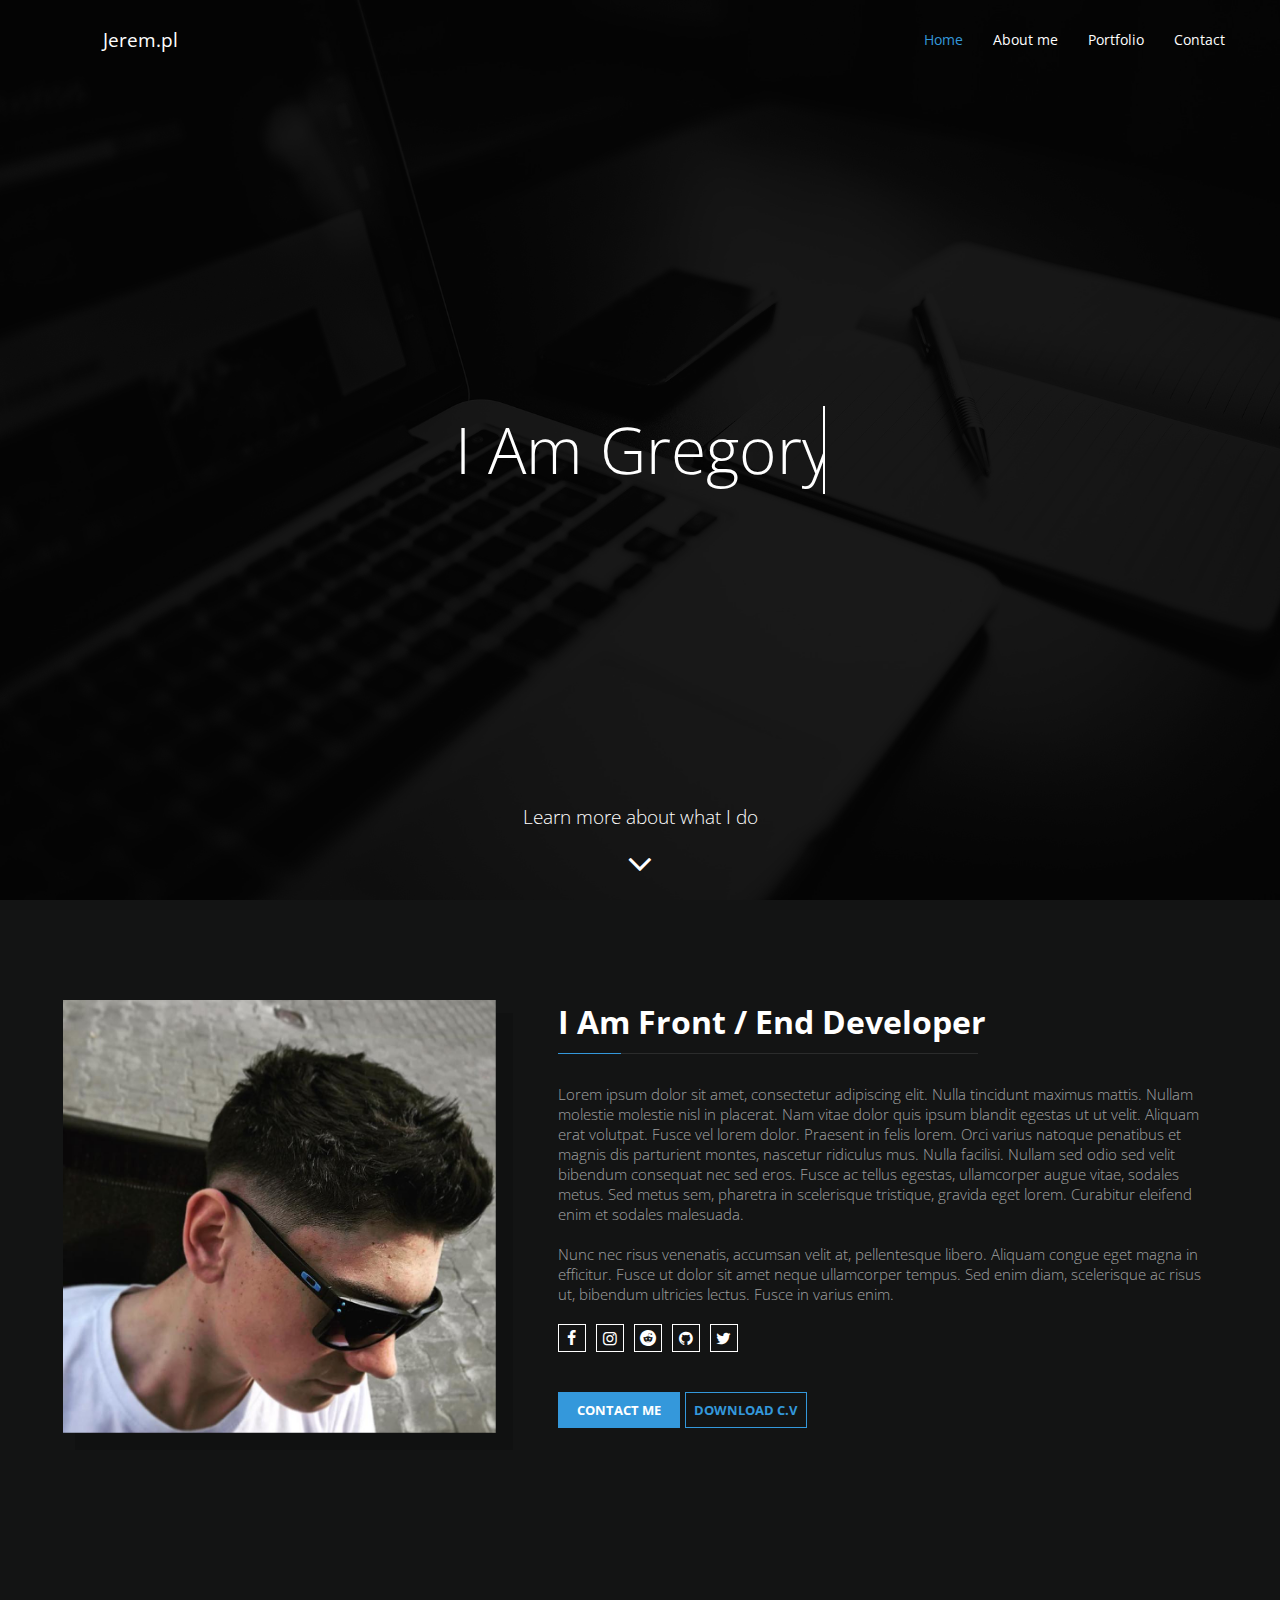
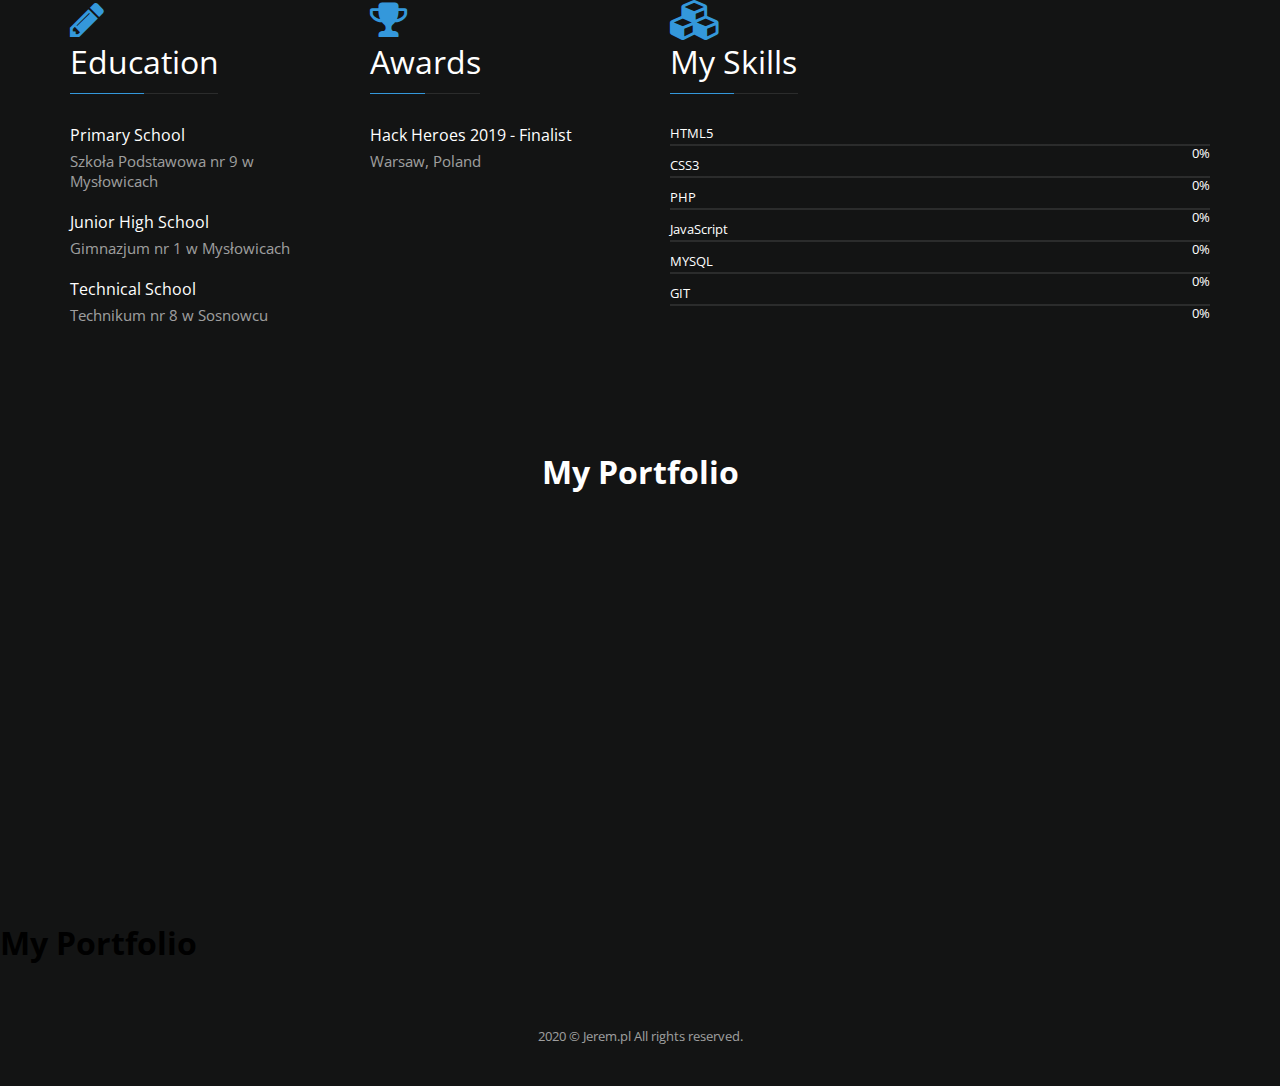
<file: index.html>
<!DOCTYPE HTML>
<html lang="pl" xml:lang="pl">
    <head>
        <title>Jerem.pl</title>
        <link rel="stylesheet" href="css/style.css">
        
        <meta name="viewport" content="width=device-width, initial-scale=1">
        <meta name="description" content="">
        <meta name="keywords" content="">
        <meta name="author" content="Grzegorz Jeremenko - Jerem.pl">
        
        <script src="https://code.jquery.com/jquery-3.4.1.min.js"></script>
    </head>
    <body>
        <main>
            <nav>
                <div class="container">
                    <div onclick="scrollToElement('shadow')" class="logo">Jerem.pl</div>
                    <div class="menu">
                        <div onclick="scrollToElement('shadow')" class="option">Home</div>
                        <div onclick="scrollToElement('aboutme')" class="option">About me</div>
                        <div onclick="scrollToElement('portfolio')" class="option">Portfolio</div>
                        <div onclick="scrollToElement('contact')" class="option">Contact</div>
                    </div>
                </div>
            </nav>
            <nav style="top: -60px;">
                <div class="container">
                    <div onclick="scrollToElement('shadow')" class="logo">Jerem.pl</div>
                    <div class="menu">
                        <div onclick="scrollToElement('shadow')" class="option">Home</div>
                        <div onclick="scrollToElement('aboutme')" class="option">About me</div>
                        <div onclick="scrollToElement('portfolio')"  class="option">Portfolio</div>
                        <div onclick="scrollToElement('contact')" class="option">Contact</div>
                    </div>
                </div>
            </nav>
            <header>
                <div id="shadow"></div>
                <div id="word"><div style="width: 1000px;"><div id="wordInside">I Am Gregory</div></div></div>
                <div onclick="scrollToElement('aboutme')" id="more">
                    <h1>Learn more about what I do</h1>
                    <i class="icon">&#xf107;</i>
                </div>
            </header>
            <section id="aboutme">
                <div id="container">
                        <img src="img/myphoto.png" />
                    <div id="information">
                        <h1>I Am Front / End Developer</h1>
                        <div class="border"></div>
                        <h2>
                            Lorem ipsum dolor sit amet, consectetur adipiscing elit. Nulla tincidunt maximus mattis. Nullam molestie molestie nisl in placerat. Nam vitae dolor quis ipsum blandit egestas ut ut velit. Aliquam erat volutpat. Fusce vel lorem dolor. Praesent in felis lorem. Orci varius natoque penatibus et magnis dis parturient montes, nascetur ridiculus mus. Nulla facilisi. Nullam sed odio sed velit bibendum consequat nec sed eros. Fusce ac tellus egestas, ullamcorper augue vitae, sodales metus. Sed metus sem, pharetra in scelerisque tristique, gravida eget lorem. Curabitur eleifend enim et sodales malesuada.<br/><br/>Nunc nec risus venenatis, accumsan velit at, pellentesque libero. Aliquam congue eget magna in efficitur. Fusce ut dolor sit amet neque ullamcorper tempus. Sed enim diam, scelerisque ac risus ut, bibendum ultricies lectus. Fusce in varius enim.
                        </h2>
                        <div id="socialmedia">
                            <a href="https://www.facebook.com/GrzegorzJeremnko/" target="_blank" class="media"><i class="icon">&#xf09a;</i></a>
                            <a href="https://www.instagram.com/xgrzegorzkawax/" target="_blank" class="media"><i class="icon">&#xf16d;</i></a>
                            <a href="https://www.reddit.com/user/GrzegorzJeremenko" target="_blank" class="media"><i class="icon">&#xf1a1;</i></a>
                            <a href="https://github.com/grzegorzjeremenko" target="_blank" class="media"><i class="icon">&#xf09b;</i></a>
                            <a href="https://twitter.com/Grzegor11069418" target="_blank" class="media"><i class="icon">&#xf099;</i></a>
                        </div>
                        <div id="buttons">
                            <a onclick="" id="contact">Contact me</a>
                            <a onclick="" id="cv">Download C.V</a>
                        </div>
                    </div>
                </div>
            </section>
            <section id="skills">
                <div id="container">
                    <div id="education">
                        <i class="icon">&#xe801;</i>
                        <h1>Education</h1>
                        <div class="border" style="width: 148px;"></div>
                        <h2>Primary School</h2>
                        <h3>Szkoła Podstawowa nr 9 w Mysłowicach</h3>
                        <h2>Junior High School</h2>
                        <h3>Gimnazjum nr 1 w Mysłowicach</h3>
                        <h2>Technical School</h2>
                        <h3>Technikum nr 8 w Sosnowcu</h3>
                    </div>
                    <div id="awards">
                        <i class="icon">&#xe800;</i>
                        <h1>Awards</h1>
                        <div class="border" style="width: 110px;"></div>
                        <h2>Hack Heroes 2019 - Finalist</h2>
                        <h3>Warsaw, Poland</h3>
                    </div>
                    <div id="skills">
                        <i class="icon">&#xf1b3;</i>
                        <h1>My Skills</h1>
                        <div class="border" style="width: 128px;"></div>
                        <h2>HTML5</h2>
                        <div class="skillbar">0%</div>
                        <h2>CSS3</h2>
                        <div class="skillbar">0%</div>
                        <h2>PHP</h2>
                        <div class="skillbar">0%</div>
                        <h2>JavaScript</h2>
                        <div class="skillbar">0%</div>
                        <h2>MYSQL</h2>
                        <div class="skillbar">0%</div>
                        <h2>GIT</h2>
                        <div class="skillbar">0%</div>
                    </div>
                </div>
            </section>
            <section id="portfolio">
                <div id="container">
                    <h1>My Portfolio</h1>
                    
                </div>
            </section>
            <section id="contact">
                <div id="container">
                    <h1>My Portfolio</h1>
                </div>
            </section>
            <footer>
                2020 &copy; Jerem.pl All rights reserved.
            </footer>
        </main>

        <script src="js/header.js"></script>
        <script src="js/aboutme.js"></script>
        <script src="js/nav.js"></script>
    </body>
</html>
</file>
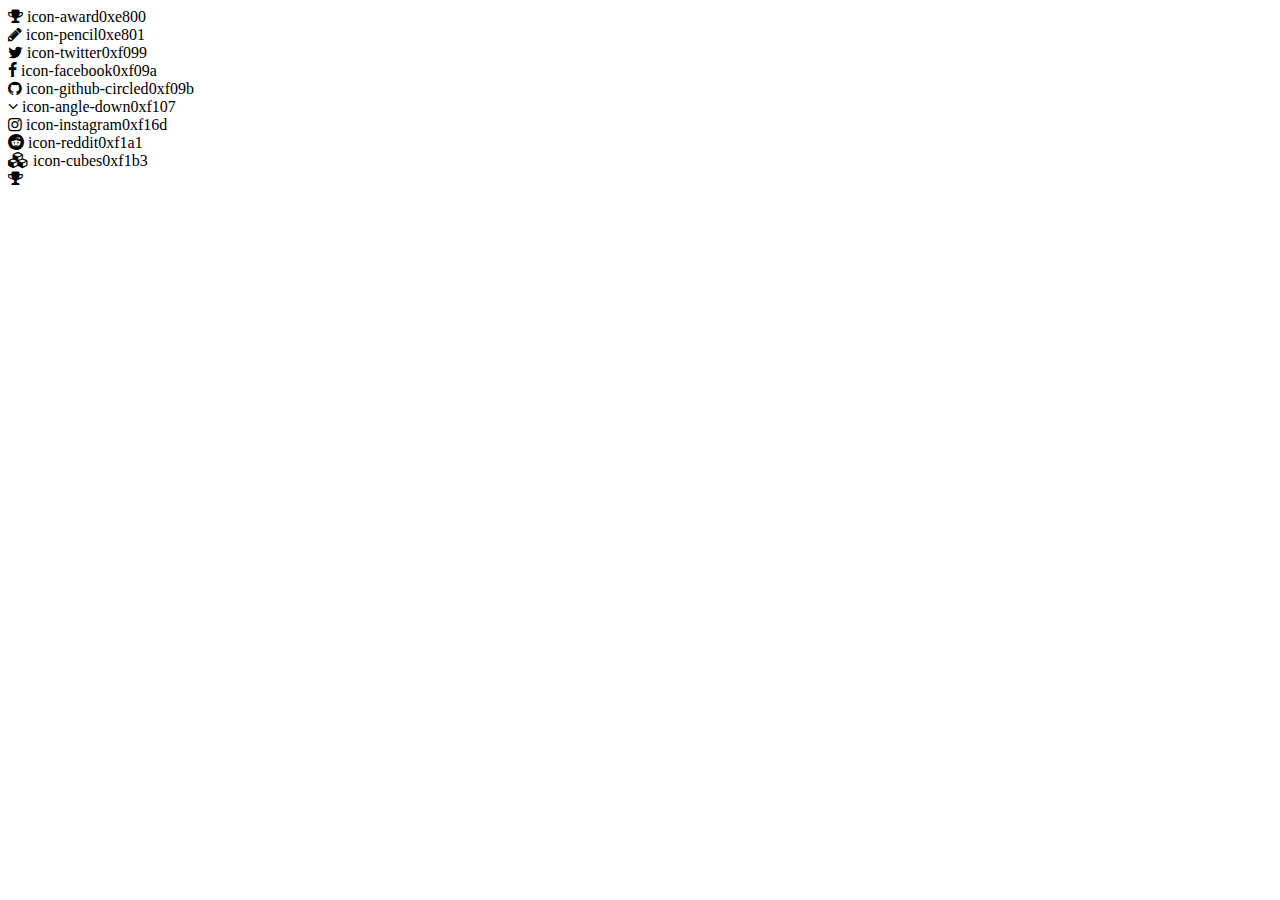
<file: demo.html>
<!DOCTYPE html>
<html>
  <head>
    <meta charset="UTF-8"><style>
@font-face {
      font-family: 'fontello';
      src: url('./font/fontello.eot?55761174');
      src: url('./font/fontello.eot?55761174#iefix') format('embedded-opentype'),
           url('./font/fontello.woff?55761174') format('woff'),
           url('./font/fontello.ttf?55761174') format('truetype'),
           url('./font/fontello.svg?55761174#fontello') format('svg');
      font-weight: normal;
      font-style: normal;
    }
     
    .demo-icon
    {
      font-family: "fontello";
      font-style: normal;
      font-weight: normal;
    }
     </style>
     </head>
  <body>
        <div class="the-icons span3" title="Code: 0xe800"><i class="demo-icon icon-award">&#xe800;</i> <span class="i-name">icon-award</span><span class="i-code">0xe800</span></div>
        <div class="the-icons span3" title="Code: 0xe801"><i class="demo-icon icon-pencil">&#xe801;</i> <span class="i-name">icon-pencil</span><span class="i-code">0xe801</span></div>
        <div class="the-icons span3" title="Code: 0xf099"><i class="demo-icon icon-twitter">&#xf099;</i> <span class="i-name">icon-twitter</span><span class="i-code">0xf099</span></div>
        <div class="the-icons span3" title="Code: 0xf09a"><i class="demo-icon icon-facebook">&#xf09a;</i> <span class="i-name">icon-facebook</span><span class="i-code">0xf09a</span></div>
        <div class="the-icons span3" title="Code: 0xf09b"><i class="demo-icon icon-github-circled">&#xf09b;</i> <span class="i-name">icon-github-circled</span><span class="i-code">0xf09b</span></div>
        <div class="the-icons span3" title="Code: 0xf107"><i class="demo-icon icon-angle-down">&#xf107;</i> <span class="i-name">icon-angle-down</span><span class="i-code">0xf107</span></div>
        <div class="the-icons span3" title="Code: 0xf16d"><i class="demo-icon icon-instagram">&#xf16d;</i> <span class="i-name">icon-instagram</span><span class="i-code">0xf16d</span></div>
        <div class="the-icons span3" title="Code: 0xf1a1"><i class="demo-icon icon-reddit">&#xf1a1;</i> <span class="i-name">icon-reddit</span><span class="i-code">0xf1a1</span></div>
        <div class="the-icons span3" title="Code: 0xf1b3"><i class="demo-icon icon-cubes">&#xf1b3;</i> <span class="i-name">icon-cubes</span><span class="i-code">0xf1b3</span></div>
        <i class="demo-icon">&#xe800;</i>
  </body>
</html>
</file>
<file: css/style.css>
@import url('https://fonts.googleapis.com/css?family=Open+Sans:300,400,700&display=swap');

@font-face {
    font-family: 'fontello';
    src: url('../font/fontello.eot?55761174');
    src: url('../font/fontello.eot?55761174#iefix') format('embedded-opentype'),
        url('../font/fontello.woff?55761174') format('woff'),
        url('../font/fontello.ttf?55761174') format('truetype'),
        url('../font/fontello.svg?55761174#fontello') format('svg');
    font-weight: normal;
    font-style: normal;
}
   
.icon
{
    font-family: "fontello";
    font-style: normal;
    font-weight: normal;
}

@keyframes arrowMore {
    0% {margin-top: -15px;}
    75% {margin-top: -5px;}
    100% {margin-top: -15px;}
}

body {
    margin: 0 !important;
    font-family: 'Open Sans', sans-serif;
    background-color: #131414;
}

main {
    display: flex;
    flex-direction: column;
}

#shadow {
    width: 100%;
    height: 100%;
    position: absolute;
    top: 0;
    background-color: rgba(0, 0, 0, .9);
}

header {
    width: 100%;
    height: 100vh;
    background-image: url('/img/bg.png');
    background-size: cover;
    background-position: center;
    display: flex;
    flex-direction: column;
    align-items: center;
    justify-content: center;
    color: #fff;
}

header img {
    width: 100px;
    height: 100px;
    z-index: 1;
    margin: 0 0 80px 0;
}

header div#more {
    width: 100%;
    height: 100px;
    position: absolute;
    top: calc(100% - 110px);
    display: flex;
    flex-direction: column;
    align-items: center;
    z-index: 1;
    cursor: pointer;
}

header div#word {
    height: 5.5rem;
    font-size: 4rem;
    font-weight: 300;
    overflow-x: hidden;
    z-index: 1;
}

header div#word div#wordInside {
    float: left;
    min-width: 100px;
}

header div#more h1 {
    font-size: 1.2rem;
    text-align: center;
    font-weight: 300;
}

header div#more i {
    text-align: center;
    line-height: 40px;
    width: 40px;
    height: 40px;
    animation: arrowMore 1s infinite;
    font-size: 40px;
}

nav {
    position: absolute;
    top: 10px;
    height: 60px;
    width: 100%;
    display: flex;
    flex-direction: column;
    align-items: center;
    /*background-color: #181818;*/
    z-index: 99999;
}

nav div.container {
    width: 1200px;
    height: 60px;
    display: flex;
    flex-direction: row;
    justify-content: space-between;
}

nav div.container div.logo {
    width: 200px;
    height: 60px;
    line-height: 60px;
    text-align: center;
    font-size: 1.2rem;
    font-weight: 600;
    color: #fff;
    font-weight: 400;
    cursor: pointer;
}

nav div.container div.menu {
    min-width: 10px;
    height: 60px;
    display: flex;
    flex-direction: row;
}

nav div.container div.menu div.option {
    min-width: 10px;
    height: 60px;
    color: #fff;
    text-align: center;
    line-height: 60px;
    font-weight: 600;
    padding: 0 15px 0 15px;
    font-size: .9rem;
    cursor: pointer;
    font-weight: 400;
    transition: color .2s ease;
}

nav div.container div.menu div.option:hover {
    color: #3498db;
}

section#aboutme {
    width: 100%;
    height: 650px;
    display: flex;
    justify-content: center;
    align-items: center;
}

section#aboutme div#container {
    width: 1200px;
    height: 450px;
    display: flex;
    flex-direction: row;
    justify-content: space-around;
}

section#aboutme div#container img {
    width: 450px;
    height: 450px;
}

section#aboutme div#container div#information {
    width: 55%;
    height: 450px;
}

section#aboutme div#container div#information h1 {
    color: #fff;
    font-size: 2rem;
    margin: 0;
}

section#aboutme div#container div#information div.border {
    margin: 10px 0 30px 0;
    width: 420px;
    height: 1px;
    background-image:  linear-gradient(90deg, #3498db 15%, rgba(255, 255, 255, .1) 0%);
}

section#aboutme div#container div#information h2 {
    color: rgba(255, 255, 255, .6);
    font-size: .95rem;
    margin: 0;
    font-weight: 300;
}

section#aboutme div#container div#information div#socialmedia {
    margin: 20px 0 0 0;
    min-width: 28px;
    height: 28px;
    display: flex;
    flex-direction: row;
}

section#aboutme div#container div#information div#socialmedia a.media {
    width: 26px;
    height: 26px;
    border: 1px solid #fff;
    color: #fff;
    margin: 0 10px 0 0;
    text-align: center;
    line-height: 26px;
    cursor: pointer;
    text-decoration: none;
    transition: border .3s ease, background-color .3s ease;
}

section#aboutme div#container div#information div#socialmedia a.media i {
    font-size: 16px;
}

section#aboutme div#container div#information div#socialmedia a.media:last-child {
    margin: 0 0 0 0;
}

section#aboutme div#container div#information div#socialmedia a.media:hover {
    background-color: #3498db;
    border: 1px solid #3498db;
}

section#aboutme div#container div#information div#buttons {
    margin: 40px 0 0 0;
    min-width: 36px;
    height: 36px;
    display: flex;
    flex-direction: row;
}

section#aboutme div#container div#information div#buttons a#contact {
    width: 120px;
    height: 34px;
    border: 1px solid #3498db;
    background-color: #3498db;
    text-align: center;
    line-height: 34px;
    font-size: .8rem;
    font-weight: 700;
    color: #fff;
    text-transform: uppercase;
    margin: 0 5px 0 0;
    transition: color .3s ease, background-color .3s ease;
    cursor: pointer;
}

section#aboutme div#container div#information div#buttons a#contact:hover {
    color: #3498db;
    background-color: rgba(0, 0, 0, 0);
}

section#aboutme div#container div#information div#buttons a#cv {
    width: 120px;
    height: 34px;
    border: 1px solid #3498db;
    font-size: .8rem;
    text-align: center;
    line-height: 34px;
    font-weight: 700;
    color: #3498db;
    text-transform: uppercase;
    transition: color .3s ease, background-color .3s ease;
    cursor: pointer;
}

section#aboutme div#container div#information div#buttons a#cv:hover {
    color: #fff;
    background-color: #3498db;
}

section#skills {
    width: 100%;
    height: 450px;
    background-image: url('/img/bgskills.png');
    background-size: cover;
    background-position: center;
    background-attachment: fixed;
    display: flex;
    flex-direction: column;
    align-items: center;
    justify-content: center;
    color: #fff;
}

section#skills div#container {
    width: 1200px;
    height: 350px;
    display: flex;
    flex-direction: row;
    justify-content: space-around;  
}

section#skills div#container i {
    font-size: 40px;
    color: #3498db;
}

section#skills div#container h1 {
    font-size: 2rem;
    font-weight: 400;
    margin: 0;
}

section#skills div#container div.border {
    margin: 10px 0 30px 0;
    height: 1px;
    background-image:  linear-gradient(90deg, #3498db 50%, rgba(255, 255, 255, .1) 0%);
}

section#skills div#container div#education {
    width: 20%;
    height: 350px;
    display: flex;
    flex-direction: column;
}

section#skills div#container h2 {
    margin: 0 0 5px 0;
    font-size: 1rem;
    font-weight: 400;
}

section#skills div#container h3 {
    margin: 0 0 20px 0;
    font-size: .95rem;
    font-weight: 400;
    color: rgba(255, 255, 255, .6);
}

section#skills div#container h3:last-child {
    margin: 0;
}

section#skills div#container div#awards {
    width: 20%;
    height: 350px;
    display: flex;
    flex-direction: column;
}

section#skills div#container div#skills {
    width: 45%;
    height: 350px;
    display: flex;
    flex-direction: column;
}

section#skills div#container div#skills h2 {
    font-size: .8rem;
    margin: 0;
}

section#skills div#container div#skills div.skillbar {
    margin: 2px 0 10px 0;
    width: 100%;
    height: 2px;
    font-size: .8rem;
    background-image:  linear-gradient(90deg, #3498db 0%, rgba(255, 255, 255, .1) 0%);
    text-align: right;
}

section#portfolio {
    width: 100%;
    min-height: 600;
    display: flex;
    flex-direction: column;
    align-items: center;
}

section#portfolio div#container {
    width: 1200px;
    min-height: 500px;
    display: flex;
    flex-direction: column;
}

section#portfolio div#container h1 {
    color: #fff;
    font-size: 2rem;
    margin: 50px 0 0 0;
    text-align: center;
}

footer {
    width: 100%;
    text-align: center;
    line-height: 100px;
    font-size: .8rem;
    height: 100px;
    color: rgba(255, 255, 255, .6);
}
</file>
